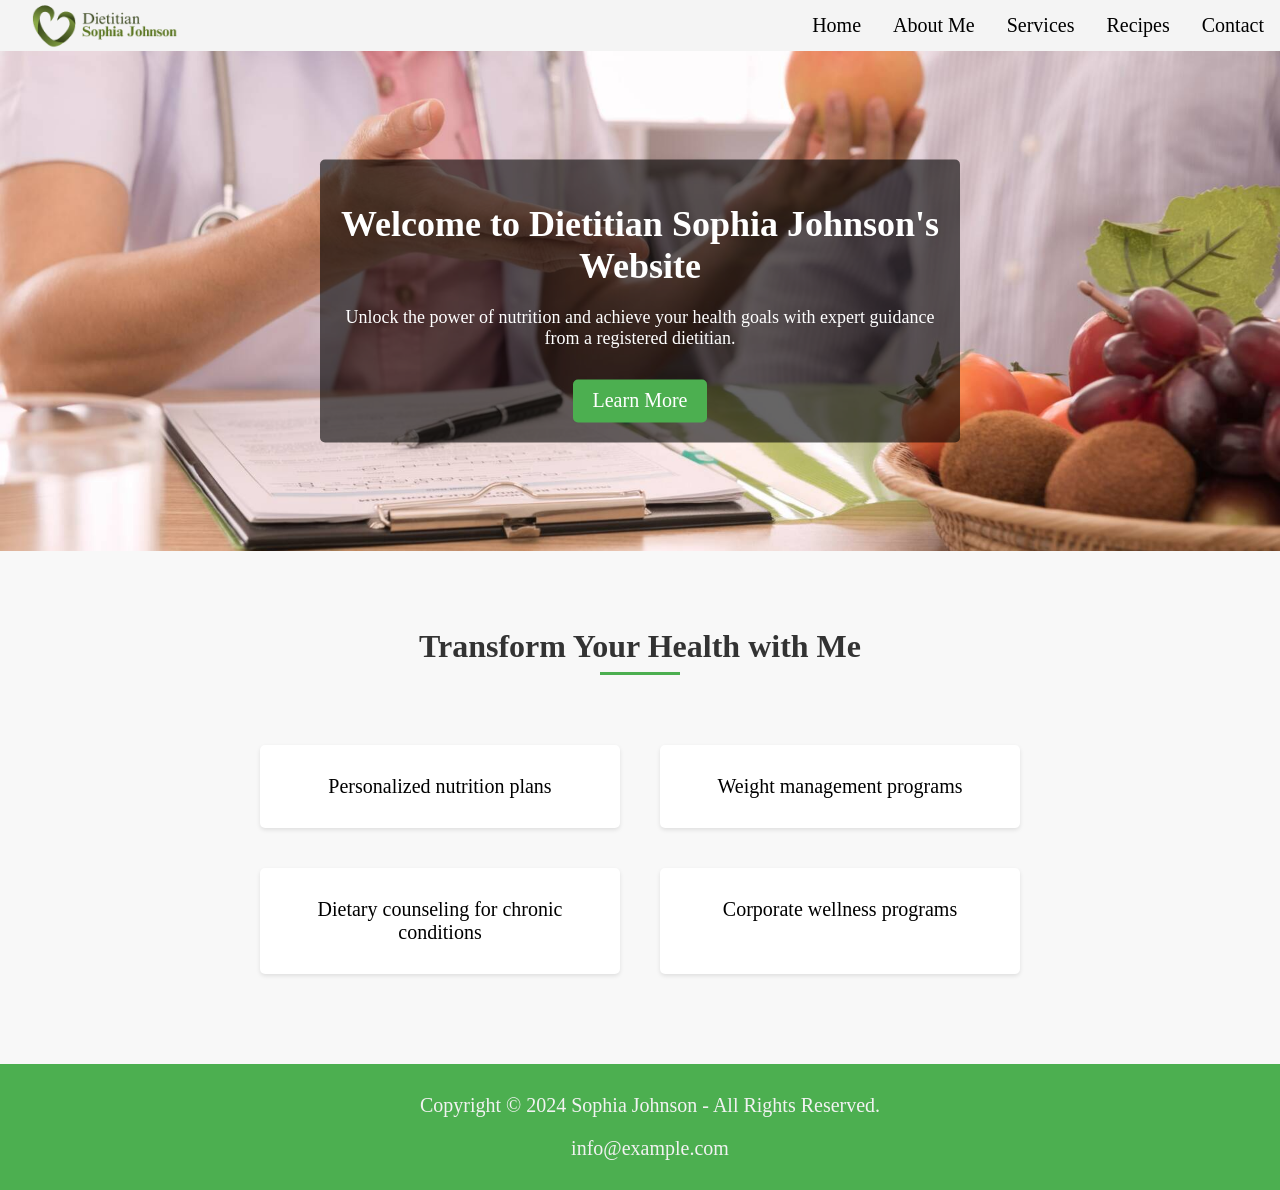
<file: Term-Project/index.html>
<html lang="en">
  <head>
    <meta charset="UTF-8" />
    <meta name="viewport" content="width=device-width, initial-scale=1.0" />
    <link
      rel="icon"
      type="image/png"
      href="images/icon.png"
    />
    <link rel="stylesheet" type="text/css" href="styles.css" />
    <title>Home</title>
  </head>

  <body>
    <!-- NAVIGATION BAR -->
    <div class="navbar">
      <img src="images/logo.png" alt="logo" class="navbar-logo" />
      <a href="contact.html">Contact</a>
      <a href="recipes.html">Recipes</a>
      <div class="dropdown">
        <button class="dropbtn">Services</button>
        <div class="dropdown-content">
          <a href="face_to_face_advising.html">Face to Face Advising</a>
          <a href="online_advising.html">Online Advising</a>
        </div>
      </div>
      <a href="about.html">About Me</a>
      <a href="index.html">Home</a>
    </div>

    <div class="hero-section">
      <img src="images/background.jpg" alt="Dietitian Image" class="hero-image" />
      <div class="hero-content">
        <h1>Welcome to Dietitian Sophia Johnson's Website</h1>
        <p>
          Unlock the power of nutrition and achieve your health goals with expert guidance from a registered dietitian.
        </p>
        <a href="about.html" class="learn_more">Learn More</a>
      </div>
    </div>

    <div class="home-services-section">
      <h2>Transform Your Health with Me</h2>
      <ul>
        <li>Personalized nutrition plans</li>
        <li>Weight management programs</li>
        <li>Dietary counseling for chronic conditions</li>
        <li>Corporate wellness programs</li>
      </ul>
    </div>

    <!-- FOOTER SECTION -->
    <footer>
      <p>Copyright &copy; 2024 Sophia Johnson - All Rights Reserved.</p>
      <p><a href="mailto:youremail@example.com">info@example.com</a></p>
    </footer>
  </body>
</html>
</file>
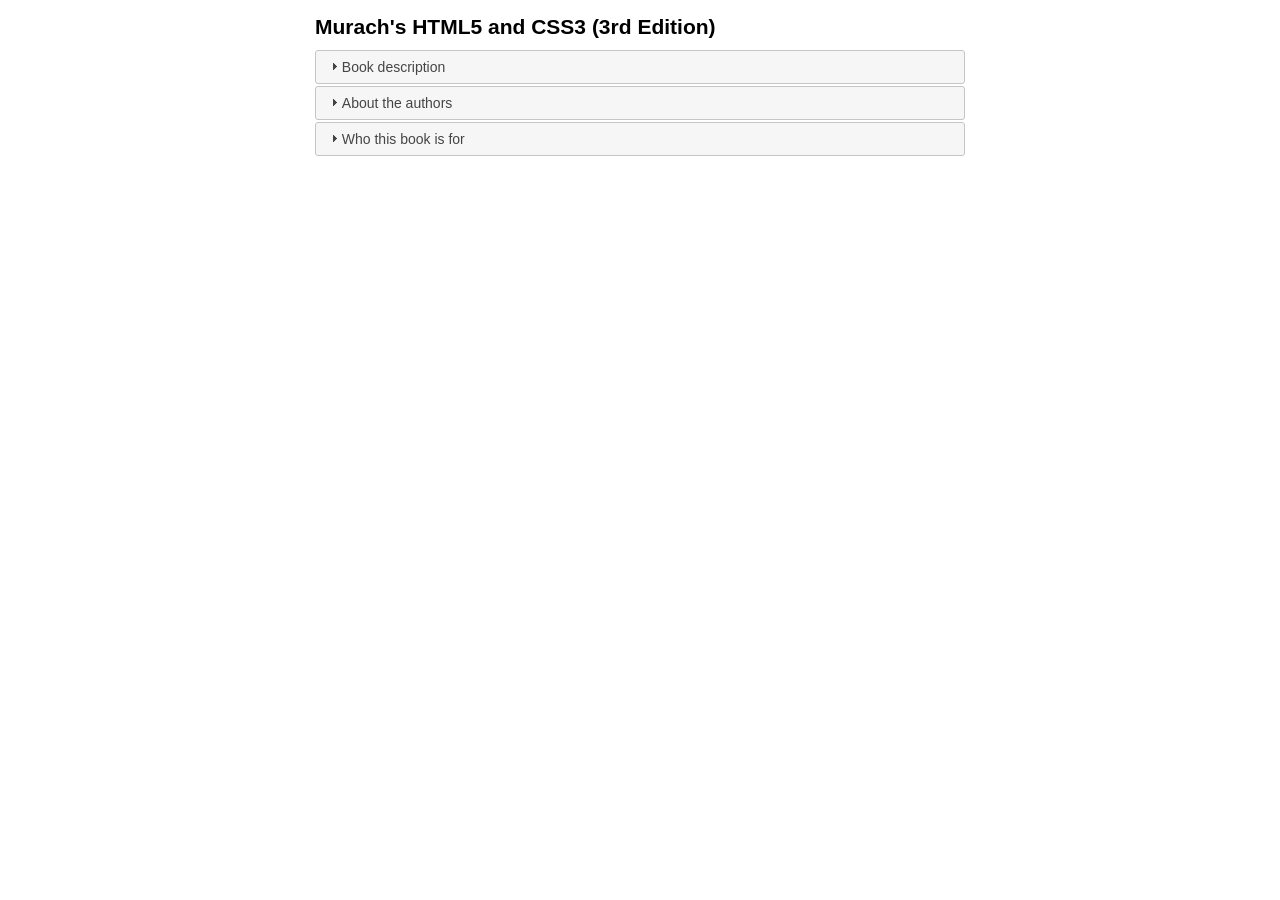
<file: in-classActivity10/Activity10_Accordion/index.html>
<!DOCTYPE html>
<html lang="en">
<head>
	<meta charset="UTF-8">
	<title>Accordion</title>
    <link rel="stylesheet" href="jquery-ui-1.12.1.custom/jquery-ui.min.css">
	<link rel="stylesheet" href="main.css">
    <script src="https://code.jquery.com/jquery-3.1.1.min.js"></script>
	<script src="jquery-ui-1.12.1.custom/jquery-ui.min.js"></script>
    <script src="accordion.js"></script>
</head>
<body>
	<main>
		<h1>Murach's HTML5 and CSS3 (3rd Edition)</h1>
        <div id="accordion">
            <h3>Book description</h3>
            <div>
                <p>With this book, you can teach yourself how to design web pages the way the 
                professionals do, by using HTML and CSS in tandem to structure and format the 
                page content. It begins with a crash course that teaches you more about HTML 
                and CSS than you can learn from most full books. That includes a chapter on 
                Responsive Web Design that shows you how to build responsive websites that will 
                look and work right on all devices, from phones to tablets to desktop computers.</p>
                <p>After that, this book shows you how to enhance your web pages with features 
                like images, forms with built-in data validation, and audio and video clips. 
                You'll also learn how to use JavaScript and jQuery to add features like image 
                rollovers, image swaps, and slide shows. You'll learn how to use jQuery UI and 
                jQuery plugins to add features like accordions, tabs, carousels, and slide shows. 
                And you'll learn how to use jQuery Mobile to develop separate websites for mobile 
                devices.</p>
            </div>
            <h3>About the authors</h3>
            <div>
                <p><strong>Anne Boehm</strong> has over 30 years of experience as an enterprise programmer. She got 
                started with Visual Basic in the days of VB5 and has been programming on .NET since 
                its inception. She added C# to her programming repertoire in the mid-2000s, and she's 
                authored or co-authored our books on Visual Basic, C#, ADO.NET, ASP.NET, and HTML5/CSS3</p>
                <p><strong>Zak Ruvalcaba</strong> has been researching, designing, and developing for the web since 
                1995. His skill set ranges from HTML5/CSS3 and JavaScript/jQuery to .NET with VB 
                and C#, and he's created web applications for companies like HP, Toshiba, IBM, 
                Gateway, Intuit, Peachtree, Dell, and Microsoft. He has authored or co-authored our 
                books on HTML5/CSS3, jQuery, and Dreamweaver CC.</p>
            </div>
            <h3>Who this book is for</h3>
            <div>
                <p>This book is for anyone who wants to develop web pages at a thoroughly professional 
                level. That includes:</p>
                <ul>
                    <li>budding web developers</li> 
                    <li>web developers who haven't yet updated their websites to HTML5 and CSS3</li>
                    <li>web developers who need to expand and enhance their skillsets</li>
                </ul>
            </div>
        </div>
    </main>	
</html>
</file>
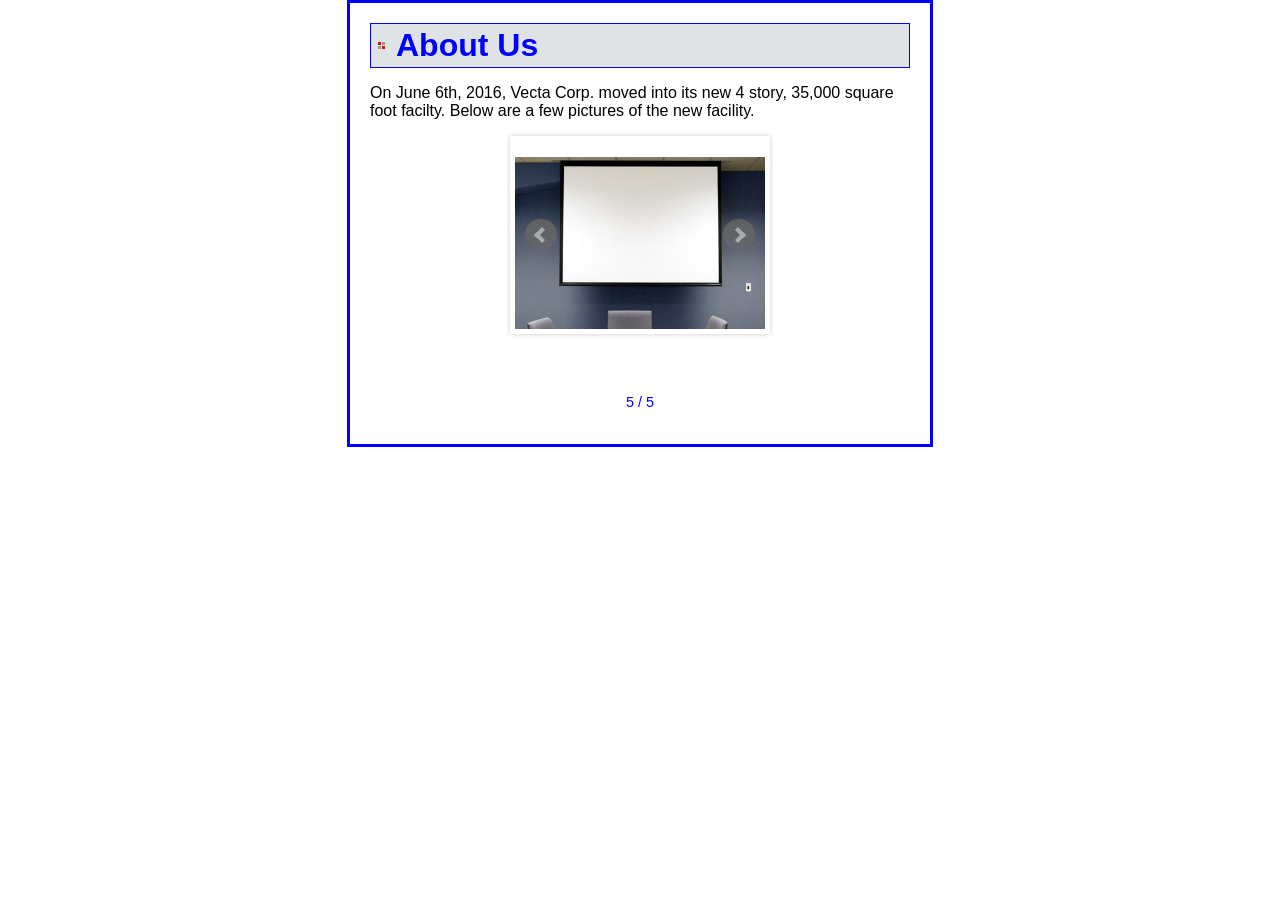
<file: in-classActivity10/Activity10_Slider/index.html>
<!DOCTYPE html>
<html lang="en">
<head>
    <meta charset="UTF-8">
    <title>bxSlider Plugin</title>
    <link href="main.css" rel="stylesheet">
    <link href="jquery.bxslider.css" rel="stylesheet">
    <script src="https://code.jquery.com/jquery-1.8.2.min.js"></script>
    <script src="bxslider.js"></script>
	<script src="slider.js"></script>
</head>

<body>
    <main>
        <h1>About Us</h1>
        <p>On June 6th, 2016, Vecta Corp. moved into its new 4 story, 35,000 square foot facilty. 
        	Below are a few pictures of the new facility.</p>
        <ul id="slider">
            <li><img src="images/building_01.jpg" alt="" title="Front"></li>
            <li><img src="images/building_02.jpg" alt="" title="Left side"></li>
            <li><img src="images/building_03.jpg" alt="" title="Rear"></li>
            <li><img src="images/building_04.jpg" alt="" title="Offices"></li>
            <li><img src="images/building_05.jpg" alt="" title="Conference room"></li>
        </ul>
        <p id="pager"></p>
    </main>
</body>
</html>
</file>
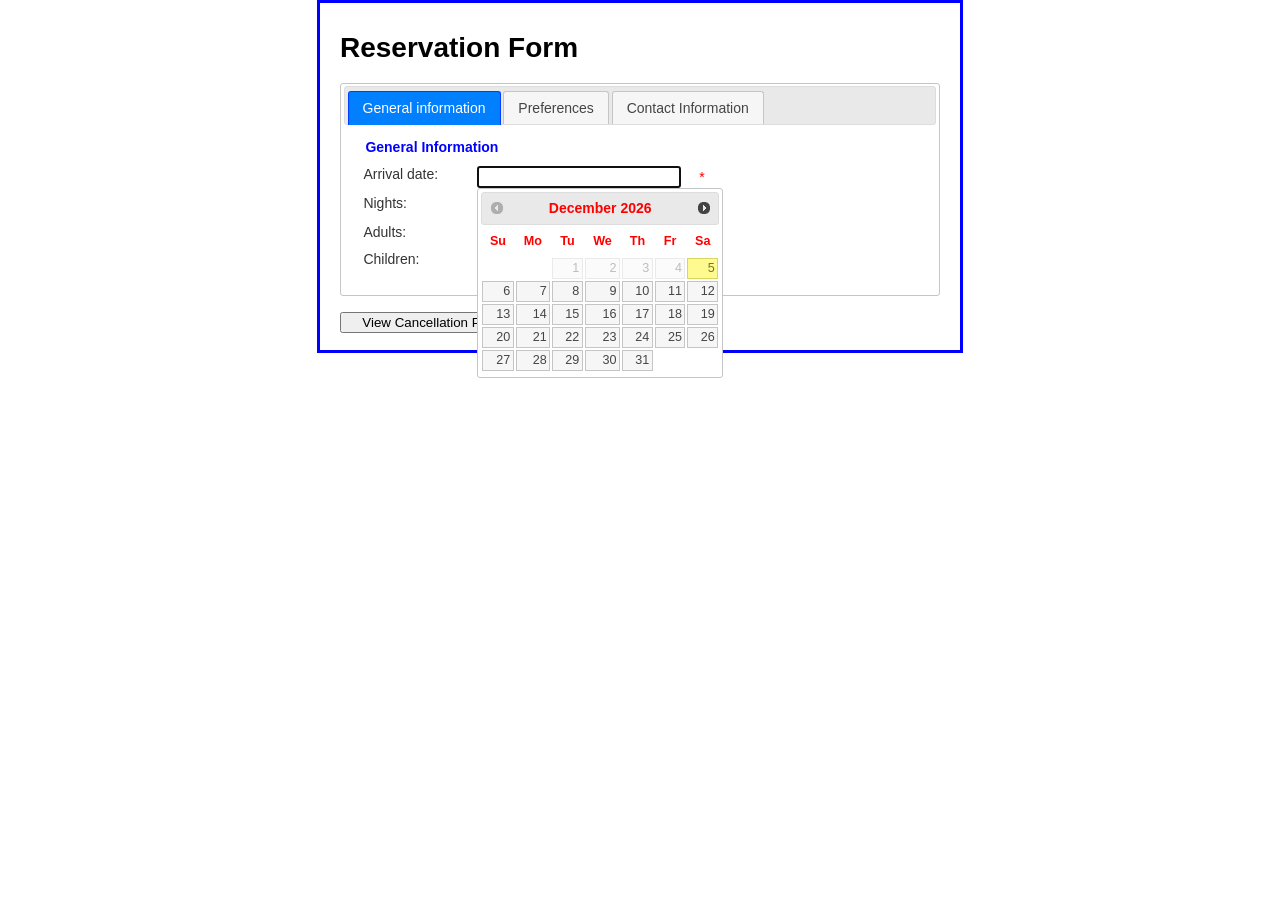
<file: in-classActivity10/Activity10_Widget/index.html>
<!DOCTYPE html>
<html lang="en">
  <head>
    <meta charset="UTF-8" />
    <title>Reservation Form</title>
    <link rel="stylesheet" href="jquery-ui-1.12.1.custom/jquery-ui.min.css" />
    <link rel="stylesheet" href="main.css" />
    <script src="https://code.jquery.com/jquery-3.1.1.min.js"></script>
    <script src="jquery-ui-1.12.1.custom/jquery-ui.min.js"></script>
    <script src="reservation.js"></script>
  </head>
  <body>
    <main>
      <form
        action="response.html"
        method="get"
        name="reservation_form"
        id="reservation_form"
      >
        <h1>Reservation Form</h1>
        <div id="tabs">
          <ul>
            <li><a href="#tab-1">General information</a></li>
            <li><a href="#tab-2">Preferences</a></li>
            <li><a href="#tab-3">Contact Information</a></li>
          </ul>
          <div id="tab-1">
            <legend>General Information</legend>
            <label for="arrival_date">Arrival date:</label>
            <input
              type="text"
              name="arrival_date"
              id="arrival_date"
              autofocus
            />
            <span>*</span><br />
            <label for="nights">Nights:</label>
            <input type="text" name="nights" id="nights" />
            <span>*</span><br />
            <label>Adults:</label>
            <select name="adults" id="adults">
              <option value="1">1</option>
              <option value="2">2</option>
              <option value="3">3</option>
              <option value="4">4</option></select
            ><br />
            <label>Children:</label>
            <select name="children" id="children">
              <option value="0">0</option>
              <option value="1">1</option>
              <option value="2">2</option>
              <option value="3">3</option>
              <option value="4">4</option></select
            ><br />
          </div>
          <div id="tab-2">
            <legend>Preferences</legend>
            <label>Room type:</label>
            <input
              type="radio"
              name="room"
              id="standard"
              class="left"
              checked
            />Standard&nbsp;&nbsp;&nbsp;
            <input
              type="radio"
              name="room"
              id="business"
              class="left"
            />Business&nbsp;&nbsp;&nbsp;
            <input
              type="radio"
              name="room"
              id="suite"
              class="left last"
            />Suite<br />
            <label>Bed type:</label>
            <input
              type="radio"
              name="bed"
              id="king"
              class="left"
              checked
            />King&nbsp;&nbsp;&nbsp;
            <input
              type="radio"
              name="bed"
              id="double"
              class="left last"
            />Double Double<br />
            <input type="checkbox" name="smoking" id="smoking" />Smoking<br />
          </div>
          <div id="tab-3">
            <legend>Contact Information</legend>
            <label for="name">Name:</label>
            <input type="text" name="name" id="name" />
            <span>*</span><br />
            <label for="email">Email:</label>
            <input type="text" name="email" id="email" />
            <span>*</span><br />
            <label for="phone">Phone:</label>
            <input
              type="text"
              name="phone"
              id="phone"
              placeholder="999-999-9999"
            />
            <span>*</span><br />
          </div>
        </div>
        <br />
        <input type="button" id="policies" value="View Cancellation Policies" />
        <input type="submit" id="submit" value="Submit Request" />
        <div id="dialog" title="Cancellation Policies" style="display: none">
          <p>
            Notification of cancellation or arrival date change must be received
            more than three days (72 hours) prior to the confirmed arrival date
            for the reservation deposit to be refundable. Email notification is
            acceptable, and a cancellation confirmation will be sent to you.
            Failure to check-in on the scheduled arrival date will result in the
            cancellation of the reservation including any remaining nights, and
            the reservation deposit shall be forfeited.
          </p>
        </div>
        <br />
      </form>
    </main>
  </body>
</html>
</file>
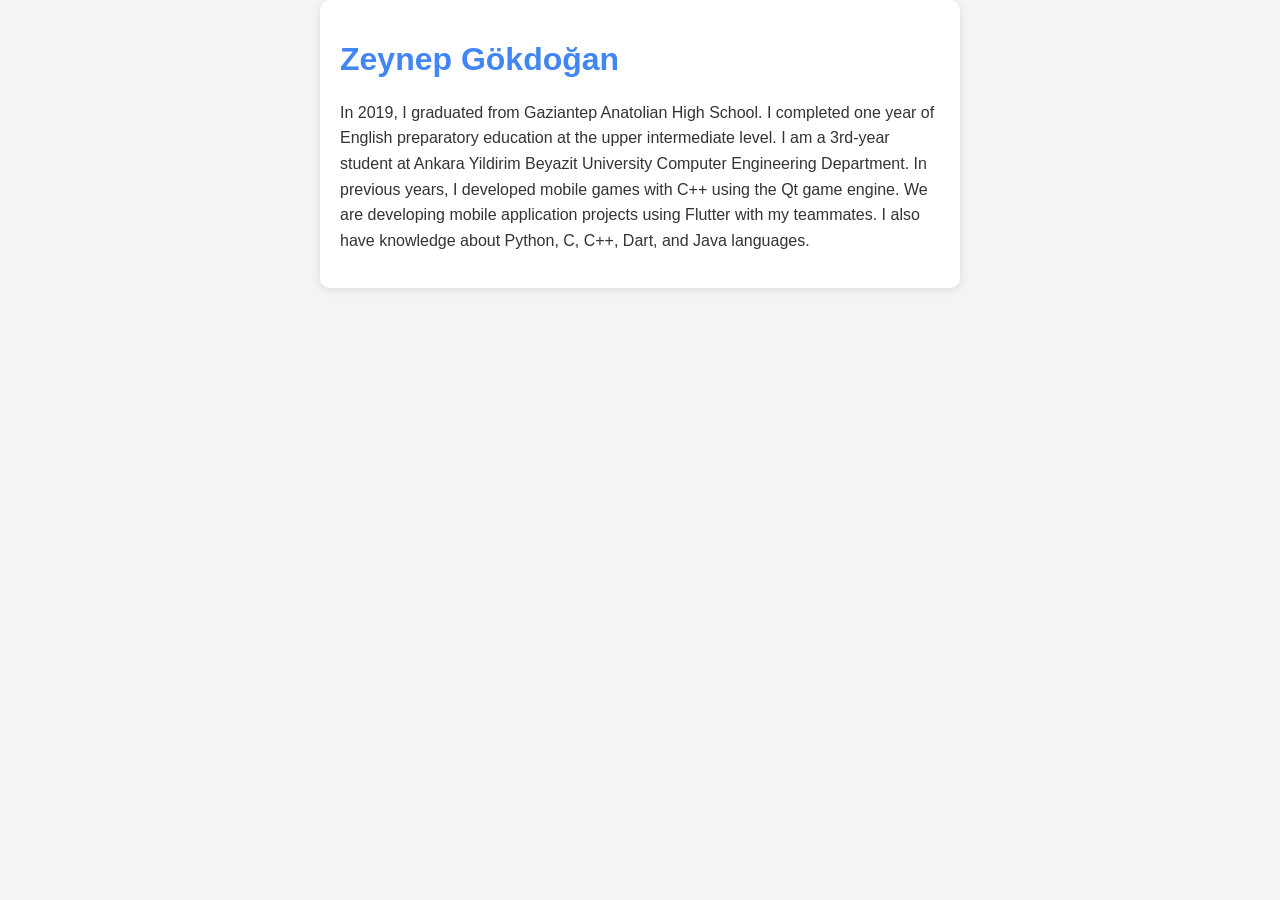
<file: aboutme.html>
<!DOCTYPE html>
<html lang="en">
<head>
    <meta charset="UTF-8">
    <meta name="viewport" content="width=device-width, initial-scale=1.0">
    <title>Zeynep</title>
    <style>
        body {
            font-family: Arial, sans-serif;
            background-color: #f4f4f4;
            margin: 0;
            display: flex;
            justify-content: center;
            align-items: flex-start;
            min-height: 100vh;
        }

        .content {
            max-width: 600px;
            padding: 20px;
            background-color: #fff;
            border-radius: 10px;
            box-shadow: 0 2px 10px rgba(0, 0, 0, 0.1);
        }

        h1 {
            color: #4285f4;
        }

        p {
            color: #333;
            line-height: 1.6;
            margin-bottom: 15px;
        }
    </style>
</head>
<body>
    <div class="content">
        <h1>Zeynep Gökdoğan</h1>
        <p>In 2019, I graduated from Gaziantep Anatolian High School. 
            I completed one year of English preparatory education at the upper intermediate level.
            I am a 3rd-year student at Ankara Yildirim Beyazit University Computer Engineering Department.
            In previous years, I developed mobile games with C++ using the Qt game engine.
            We are developing mobile application projects using Flutter with my teammates. 
            I also have knowledge about Python, C, C++, Dart, and Java languages.</p>
    </div>
</body>
</html>
</file>
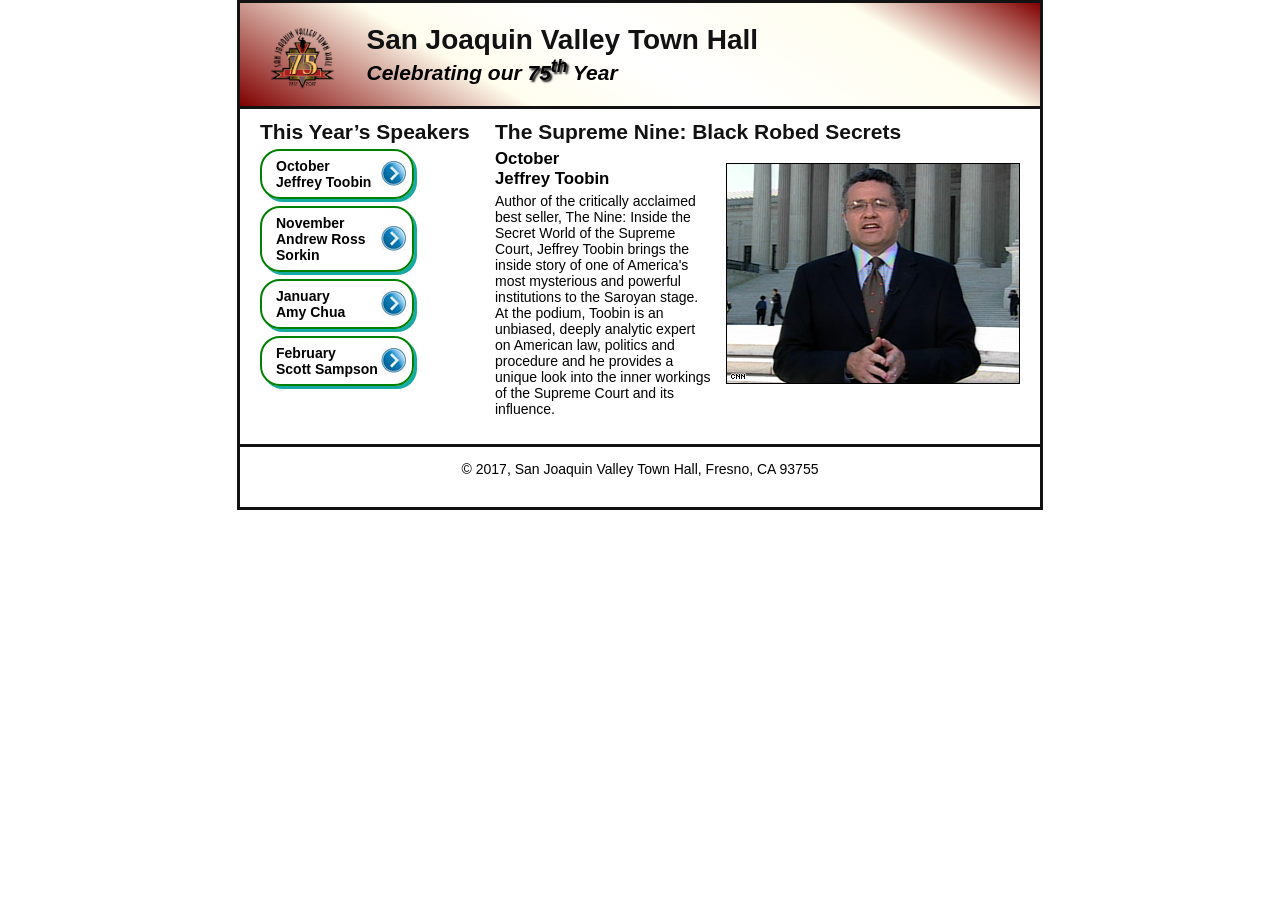
<file: in-classActivity11/OrenayGokdogan-Activity11.html>
<!DOCTYPE html>
<html lang="en">

<head>
	<meta charset="utf-8">
	<title>Load Speaker Files</title>
	<link rel="stylesheet" href="OrenayGokdogan-Activity11.css">
    <script src="https://code.jquery.com/jquery-3.1.1.min.js"></script>
    <script src="OrenayGokdogan-Activity11.js"></script>
</head>

<body>
	<header>
		<img src="images/town_hall_logo.gif" alt="Town Hall logo" height="80">
		<h1><a id="top">San Joaquin Valley Town Hall</a></h1>
		<h2>Celebrating our <span class="shadow">75<sup>th</sup></span> Year</h2>
	</header>
	<main>
		<h1>The Supreme Nine: Black Robed Secrets</h1>
		<img src="images/toobin_court.jpg">
		<h2>October<br>Jeffrey Toobin</h2>
		<p>Author of the critically acclaimed best seller, The Nine: Inside the 
			Secret World of the Supreme Court, Jeffrey Toobin brings the inside 
			story of one of America's most mysterious and powerful institutions to 
			the Saroyan stage. At the podium, Toobin is an unbiased, deeply analytic 
			expert on American law, politics and procedure and he provides a unique 
			look into the inner workings of the Supreme Court and its influence.</p>	
	</main>
	<aside>
		<h1 id="speakers">This Year&rsquo;s Speakers</h1>
		<nav id="nav_list">
			<ul>
				<li><a href="#" title="toobin">October<br>Jeffrey Toobin</a></li>
				<li><a href="#" title="sorkin">November<br>Andrew Ross Sorkin</a></li>
				<li><a href="#" title="chua">January<br>Amy Chua</a></li>
				<li><a href="#" title="sampson">February<br>Scott Sampson</a></li>
			</ul>
		</nav>
	</aside>

	<footer>
		<p>&copy; 2017, San Joaquin Valley Town Hall, Fresno, CA 93755</p>
		<br/>
	</footer>
</body>
</html>
</file>
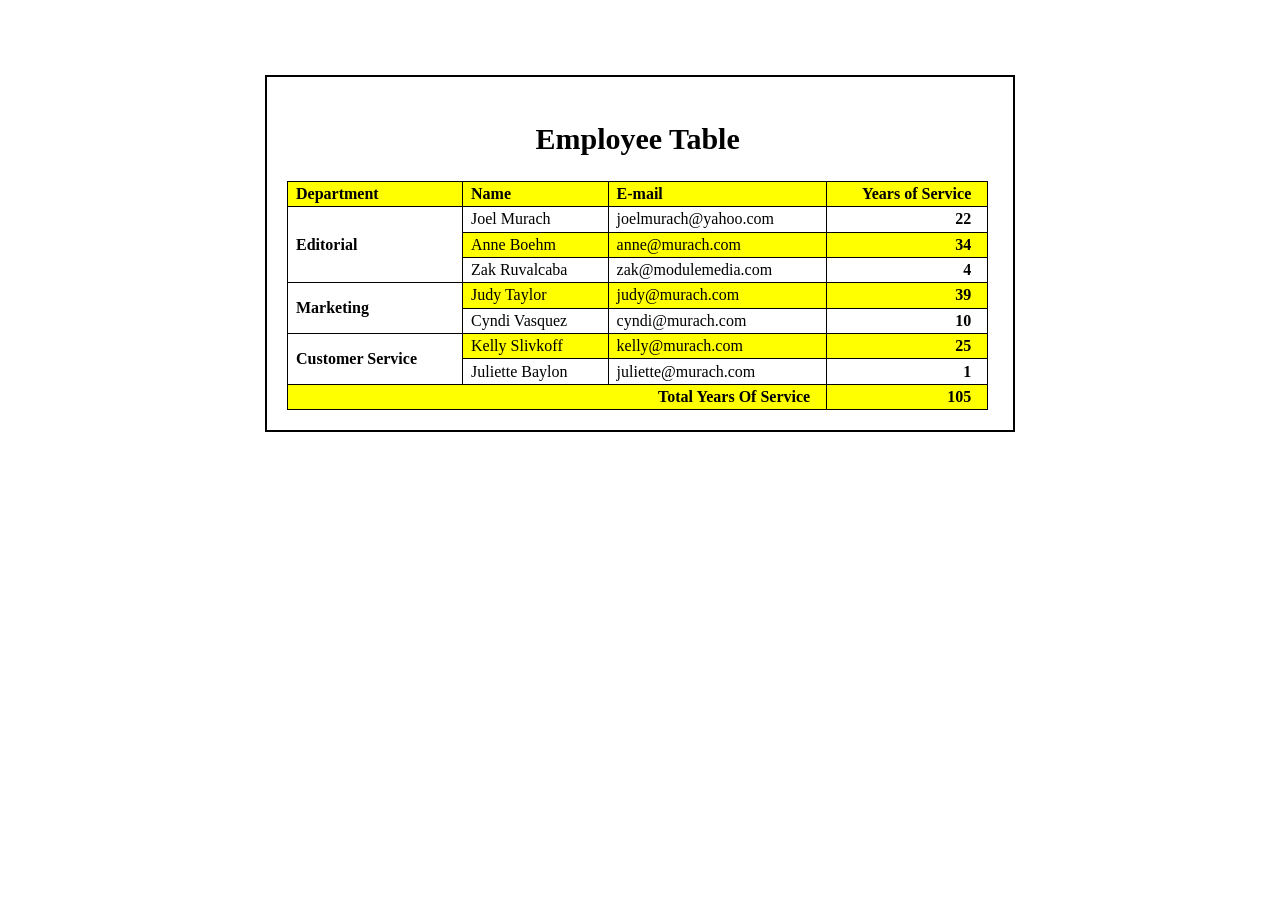
<file: in-classActivity2/orenay-gokdogan.html>
<!DOCTYPE html>

<html lang="en">
	<head>
		<title>Employee table</title>
		<meta name="description" content="CENG311 Activity">
		<meta charset="UTF-8">
		<link rel="stylesheet" type="text/css" href="orenay-gokdogan.css">
	

<body>
	<div class="container">
		<table>
			<caption font-size="75"><h2>Employee Table</h2></caption>
			<thead>
				<tr>
					<th>Department</th> 
					<th>Name</th>
					<th>E-mail</th>
					<th class="right">Years of Service</th>
				</tr>
			</thead>
			<tbody>
				<tr>
					<td class="department", rowspan="3">Editorial</td>
					<td>Joel Murach</td>
					<td>joelmurach@yahoo.com</td>
					<td class="right">22</td>
				</tr>
				<tr>
					<td>Anne Boehm</td>
					<td>anne@murach.com</td>
					<td class="right">34</td>
				</tr>
				<tr>
					
					<td>Zak Ruvalcaba</td>
					<td>zak@modulemedia.com</td>
					<td class="right">4</td>
				</tr>
				<tr>
					<td class="department", rowspan="2">Marketing</td>
					<td>Judy Taylor</td>
					<td>judy@murach.com</td>
					<td class="right">39</td>
				</tr>
				<tr>
					
					<td>Cyndi Vasquez</td>
					<td>cyndi@murach.com</td>
					<td class="right">10</td>
				</tr>
				<tr>
					<td class="department", rowspan="2">Customer Service</td>
					<td>Kelly Slivkoff</td>
					<td>kelly@murach.com</td>
					<td class="right">25</td>
				</tr>
				<tr>
					<td>Juliette Baylon</td>
					<td>juliette@murach.com</td>
					<td class="right">1</td>
				</tr>
				<tr>
					<td colspan="3", class="total">Total Years Of Service</td>
					<td class="right">105</td>
				</tr>
			</tbody>
		</table>
	</div>

</body>
</html>
</file>
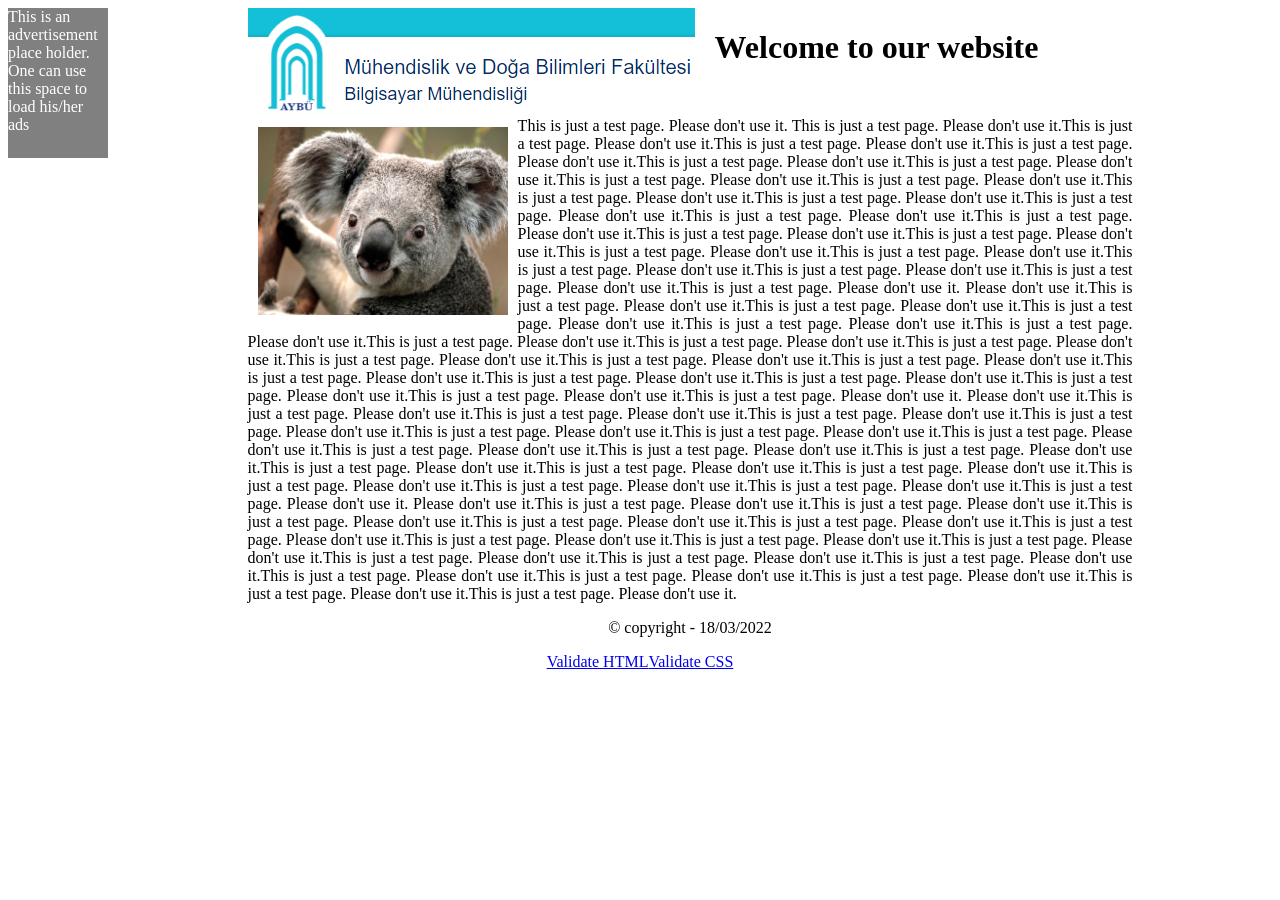
<file: in-classActivity3/colak-gokdogan-Activity3.html>
<!DOCTYPE html>
<html>
<head>
	<title>Activity3 - Page Layout</title>
	<link rel="stylesheet" type="text/css" href="colak-gokdogan-Activity3.css">
</head>
<body>
	<div class="main-div">
	<div class="right-side">
	<div class="header">
		<div class="logo">
			<img src="griffen.jpg"  alt="image"/>
		</div>
		<div class="title">
			<h1>Welcome to our website</h1>
		</div>
	</div>
	<div class="content">
		<div class="image" >
			<img class = "animal_image" src="images.jpg" alt="image" />
		</div>
		<div class="main">
			This is just a test page. Please don't use it.
			This is just a test page. Please don't use it.This is just a test page.
			Please don't use it.This is just a test page. Please don't use it.This is just a test page.
			Please don't use it.This is just a test page. Please don't use it.This is just a test page.
			Please don't use it.This is just a test page. Please don't use it.This is just a test page.
			Please don't use it.This is just a test page. Please don't use it.This is just a test page. 
			Please don't use it.This is just a test page. Please don't use it.This is just a test page. 
			Please don't use it.This is just a test page. Please don't use it.This is just a test page. 
			Please don't use it.This is just a test page. Please don't use it.This is just a test page. 
			Please don't use it.This is just a test page. Please don't use it.This is just a test page.
			Please don't use it.This is just a test page. Please don't use it.This is just a test page.
			Please don't use it.This is just a test page. Please don't use it.
			Please don't use it.This is just a test page. Please don't use it.This is just a test page.
			Please don't use it.This is just a test page. Please don't use it.This is just a test page.
			Please don't use it.This is just a test page. Please don't use it.This is just a test page. 
			Please don't use it.This is just a test page. Please don't use it.This is just a test page. 
			Please don't use it.This is just a test page. Please don't use it.This is just a test page. 
			Please don't use it.This is just a test page. Please don't use it.This is just a test page. 
			Please don't use it.This is just a test page. Please don't use it.This is just a test page.
			Please don't use it.This is just a test page. Please don't use it.This is just a test page.
			Please don't use it.This is just a test page. Please don't use it.
			Please don't use it.This is just a test page. Please don't use it.This is just a test page.
			Please don't use it.This is just a test page. Please don't use it.This is just a test page.
			Please don't use it.This is just a test page. Please don't use it.This is just a test page. 
			Please don't use it.This is just a test page. Please don't use it.This is just a test page. 
			Please don't use it.This is just a test page. Please don't use it.This is just a test page. 
			Please don't use it.This is just a test page. Please don't use it.This is just a test page. 
			Please don't use it.This is just a test page. Please don't use it.This is just a test page.
			Please don't use it.This is just a test page. Please don't use it.This is just a test page.
			Please don't use it.This is just a test page. Please don't use it.
			Please don't use it.This is just a test page. Please don't use it.This is just a test page.
			Please don't use it.This is just a test page. Please don't use it.This is just a test page.
			Please don't use it.This is just a test page. Please don't use it.This is just a test page. 
			Please don't use it.This is just a test page. Please don't use it.This is just a test page. 
			Please don't use it.This is just a test page. Please don't use it.This is just a test page. 
			Please don't use it.This is just a test page. Please don't use it.This is just a test page. 
			Please don't use it.This is just a test page. Please don't use it.This is just a test page.
			Please don't use it.This is just a test page. Please don't use it.This is just a test page.
			Please don't use it.This is just a test page. Please don't use it.
		</div>
	</div>
	
	<div class="head">
		<p> &copy; copyright - 18/03/2022</p>
	</div>
	</div>
		<div class="left-side">
		<div class="advertisement" >
			This is an advertisement place holder. One can use this space to load his/her ads
		</div>
	</div>
</div>
	<div class = "link">
			<a href="http://validator.w3.org/check?uri=referer">Validate HTML</a> 
			<a href="http://jigsaw.w3.org/css-validator/check/referer">Validate CSS</a>
	</div>
   


</body>
</html>
</file>
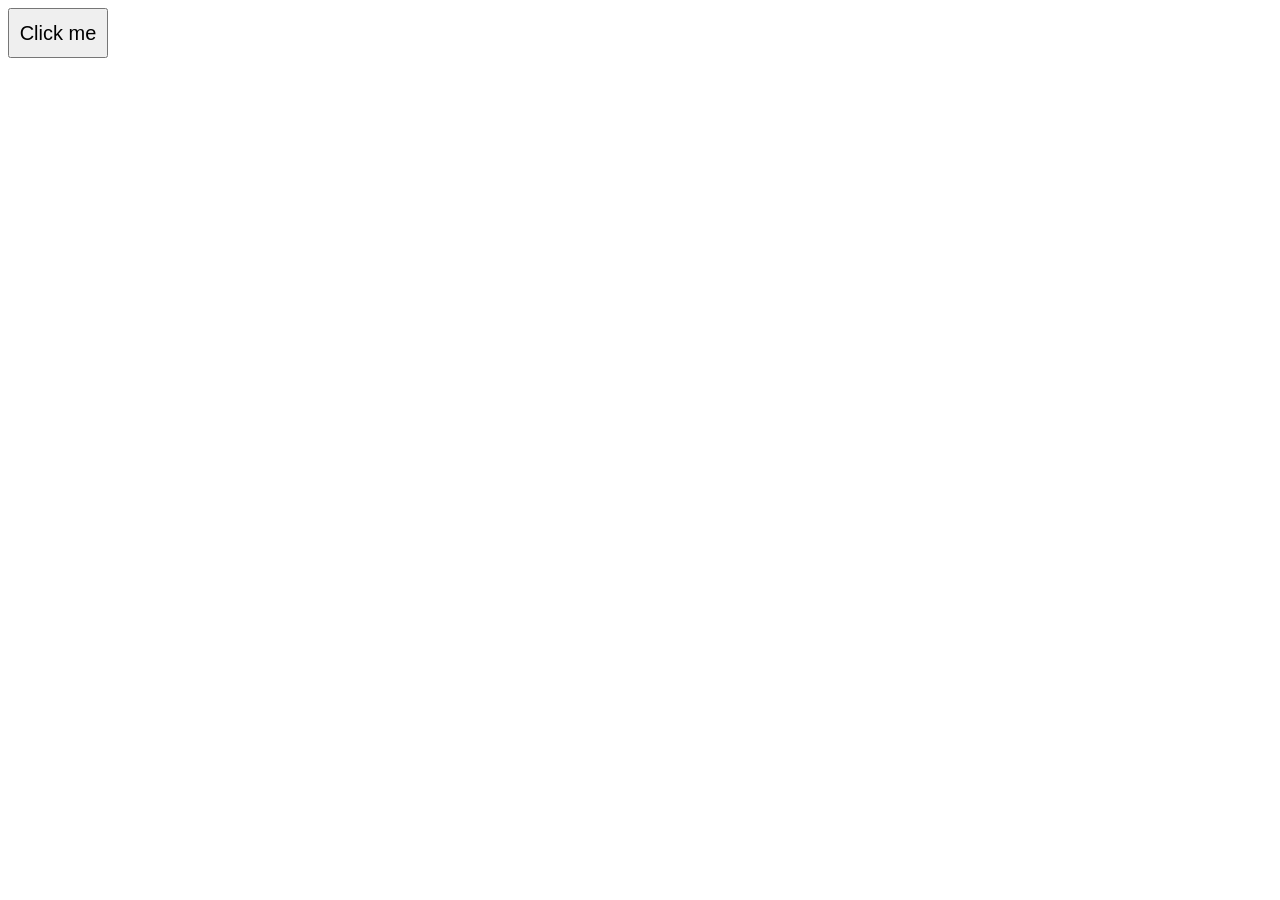
<file: in-classActivity6/OrenayGokdogan.html>
<!DOCTYPE html>
<html lang="en">
  <head>
    <!-- SERTAN ORENAY & ZEYNEP GOKDOGAN -->
    <meta charset="UTF-8" />
    <meta name="viewport" content="width=device-width, initial-scale=1.0" />
    <title>JS Game</title>
    <style>
      #ClickMe {
        position: absolute;
        width: 100px;
        height: 50px;
        font-size: 20px;
        cursor: pointer;
      }
    </style>
  </head>
  <body>
    <button id="ClickMe">Click me</button>
    <script src="OrenayGokdogan.js"></script>
  </body>
</html>
</file>
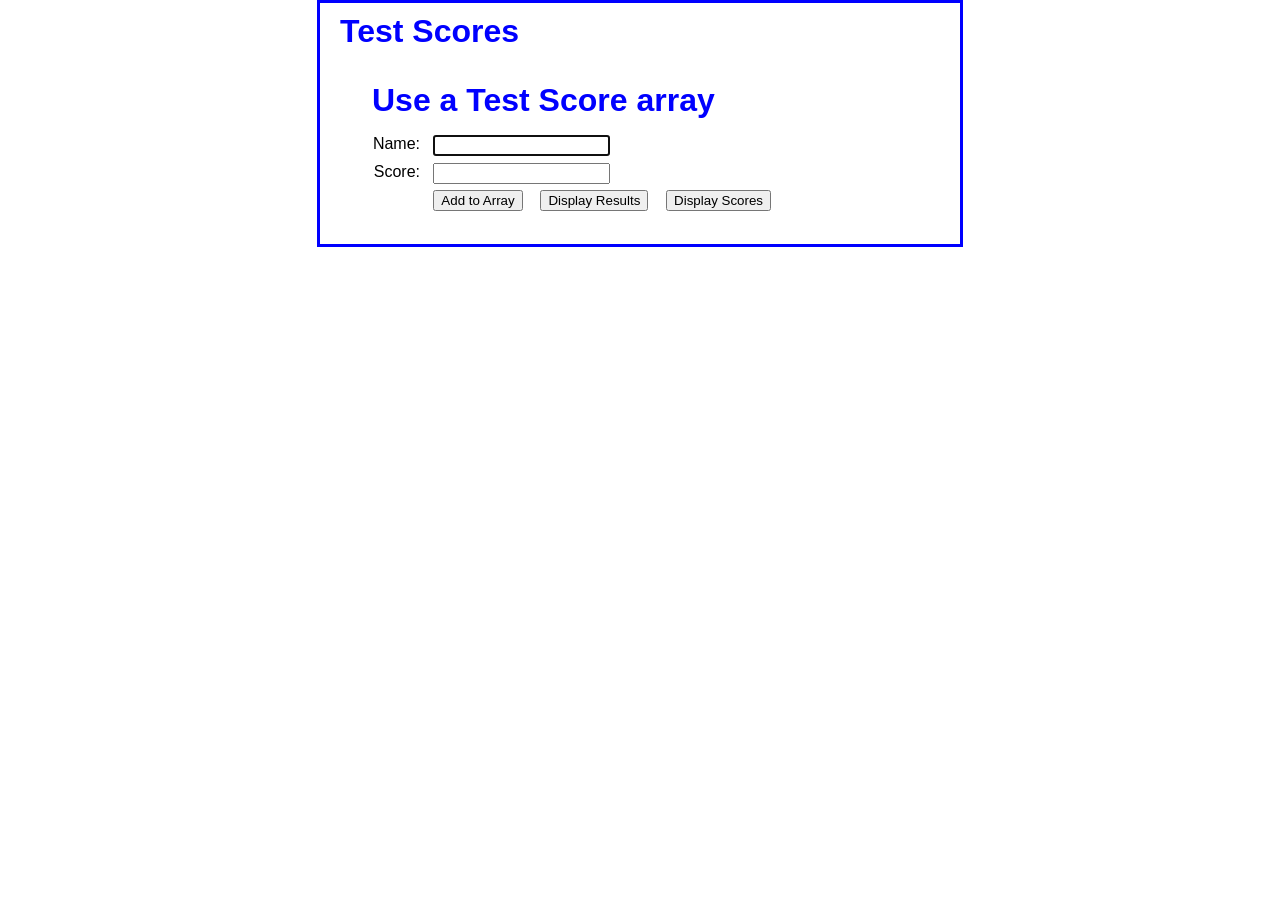
<file: in-classActivity7/Orenay-Gokdogan-Activity7.html>
<!DOCTYPE html>

<html lang="en">
	<head>
		<meta charset="utf-8">
		<title>Test Score Array</title>
		<link rel="stylesheet" href="Orenay_Gokdogan-Activity7.css" />
		<script src="Orenay-Gokdogan-Activity7.js"></script>
	</head>
<body>
    <header>
		<h1>Test Scores</h1>	
		<!-- For people who don't have JavaScript enabled-->
		<noscript>This web page requires JavaScript to be enabled on your browser.</noscript>
	</header>

	<main>
		<h1>Use a Test Score array</h1>
		
		<label for="name">Name:</label>
		<input type="text" id="name"><br>
			
		<label for="score">Score:</label>
		<input type="text" id="score"><br>
		
		<label>&nbsp;</label>
		<input type="button" id="add" value="Add to Array" >
		<input type="button" id="display_results" value="Display Results" >
		<input type="button" id="display_scores" value="Display Scores" ><br>
		
		<div id="results"></div>
		<table id="scores_table"></table>
	</main>
	
	

</body>
</html>
</file>
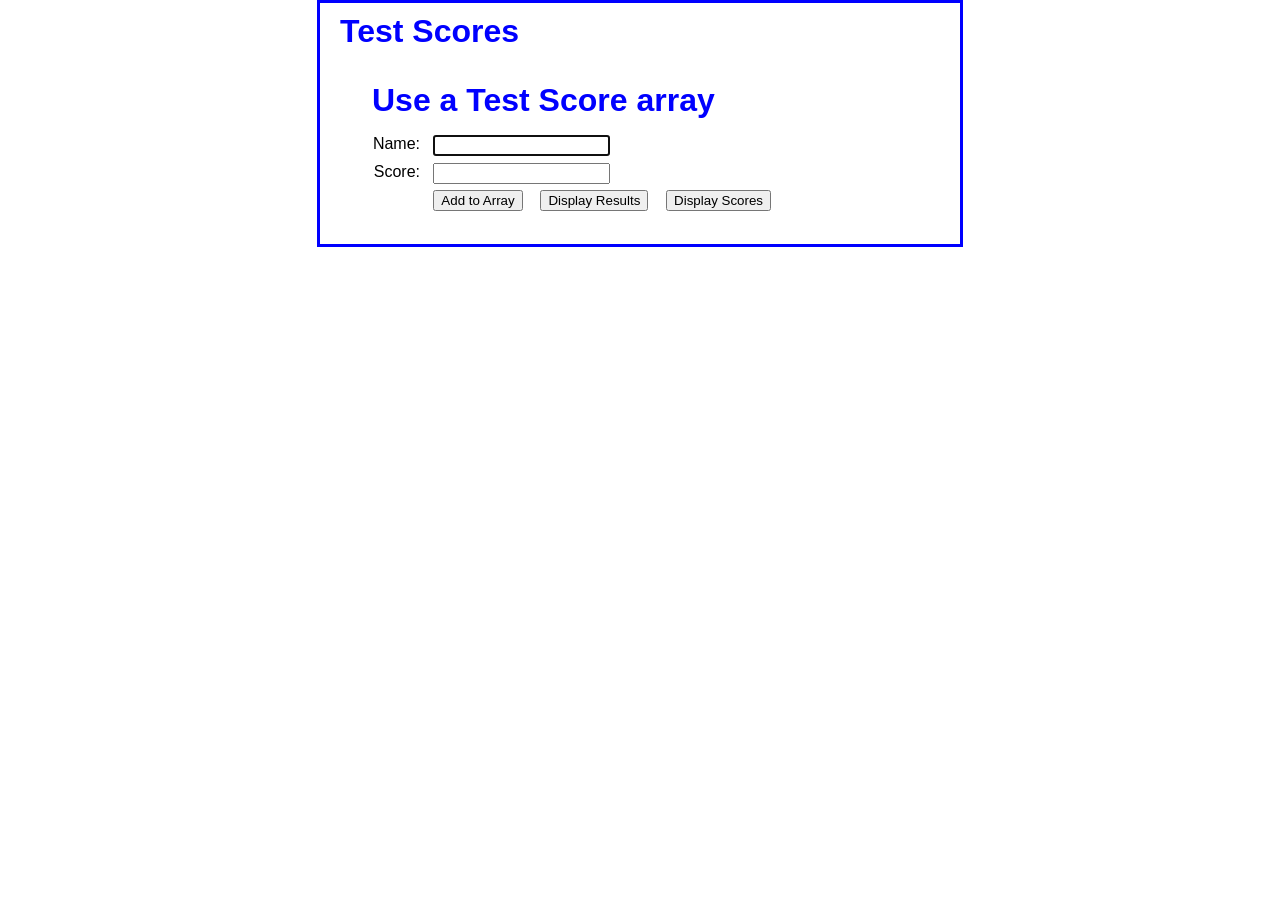
<file: in-classActivity7/OrenayGokdogan-Activity7.html>
<!DOCTYPE html>

<html lang="en">
	<head>
		<meta charset="utf-8">
		<title>Test Score Array</title>
		<link rel="stylesheet" href="OrenayGokdogan-Activity7.css" />
		<script src="OrenayGokdogan-Activity7.js"></script>
	</head>
<body>
    <header>
		<h1>Test Scores</h1>	
		<!-- For people who don't have JavaScript enabled-->
		<noscript>This web page requires JavaScript to be enabled on your browser.</noscript>
	</header>

	<main>
		<h1>Use a Test Score array</h1>
		
		<label for="name">Name:</label>
		<input type="text" id="name"><br>
			
		<label for="score">Score:</label>
		<input type="text" id="score"><br>
		
		<label>&nbsp;</label>
		<input type="button" id="add" value="Add to Array" >
		<input type="button" id="display_results" value="Display Results" >
		<input type="button" id="display_scores" value="Display Scores" ><br>
		
		<div id="results"></div>
		<table id="scores_table"></table>
	</main>
	
	

</body>
</html>
</file>
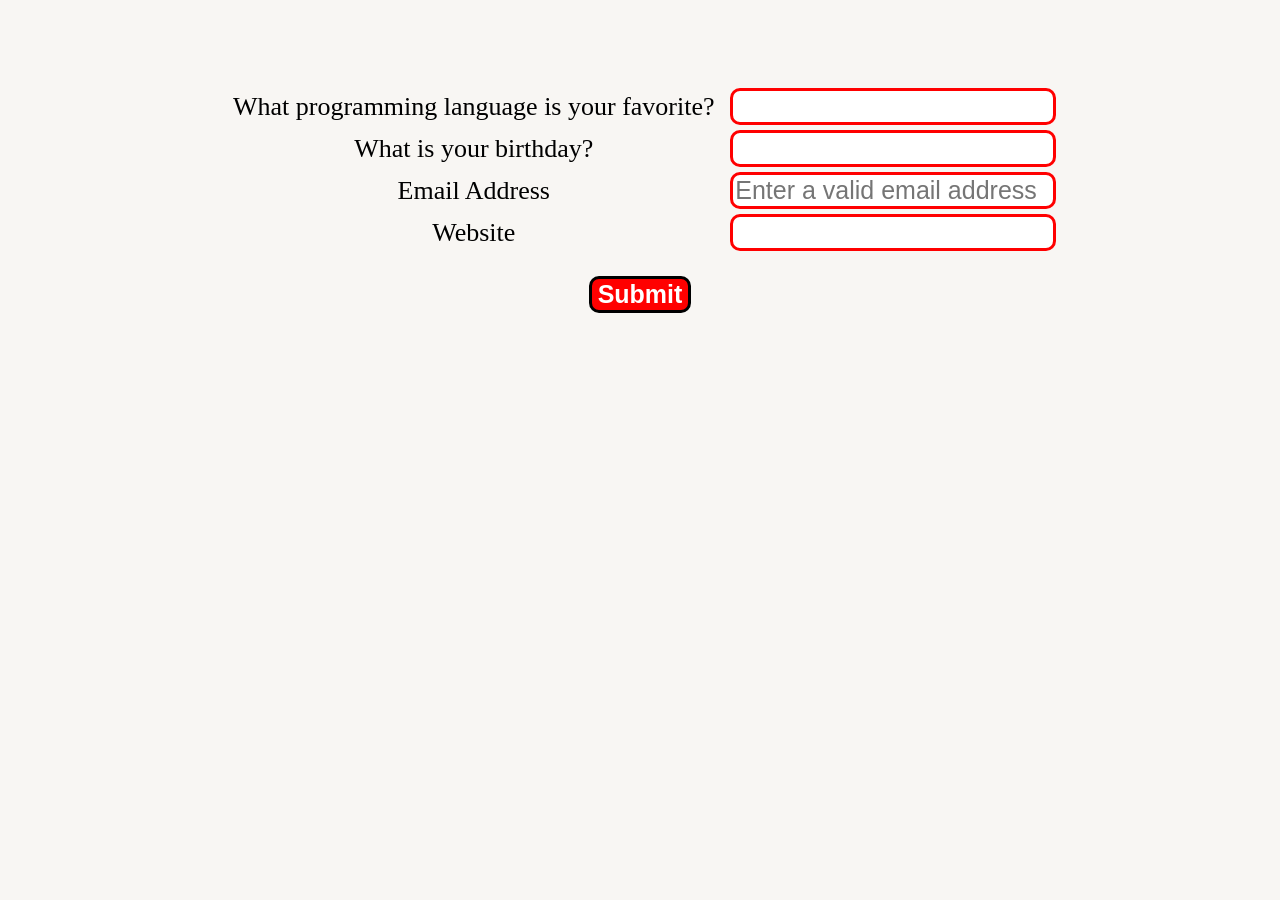
<file: in-classActivity8/OrenayGokdoganActivity8.html>
<html lang="en">
  <head>
    <meta charset="UTF-8">
    <meta name="viewport" content="width=device-width, initial-scale=1.0">
    <title>Activity8</title>
    <link rel="stylesheet" href="jquery-ui.css"/>
    <link rel="stylesheet" href="OrenayGokdoganActivity8.css"/>
    <script src="jquery.js"></script>
    <script src="jquery-ui.js"></script>
    <script src="OrenayGokdoganActivity8.js"></script>
  </head>
  <body>
    <form>
        <label for="proglang">What programming language is your favorite?</label>
        <input type="text" id="proglang" name="proglang" class="" required="">
        <br>

        <label for="birthday">What is your birthday?</label>
        <input type="text" id="birthday" name="birthday" required="">
        <br>

        <label for="email">Email Address</label>
        <input type="email" id="email" name="email" required placeholder="Enter a valid email address">
        <br>

        <label for="website">Website</label>
        <input type="url" id="website" name="website" required="" pattern="https?://.+">
        <br>

        <input type="submit" name="submit">
    </form>
  </body>
</html>
</file>
<file: Term-Project/styles.css>
body {
  font-size: 20px;
  margin: 0;
  padding: 0;
  background-color: #f4f4f4;
}

/* FONT */

@import url("https://fonts.googleapis.com/css2?family=Annapurna+SIL:wght@400;700&display=swap");

.annapurna-sil-regular {
  font-family: "Annapurna SIL", serif;
  font-weight: 400;
  font-style: normal;
}

.annapurna-sil-bold {
  font-family: "Annapurna SIL", serif;
  font-weight: 700;
  font-style: normal;
}

/* NAVIGATION BAR */

.navbar {
  overflow: hidden;
  background-color: #f4f4f4;
}

.navbar a {
  float: right;
  display: block;
  color: black;
  text-align: center;
  padding: 14px 16px;
  text-decoration: none;
}

.navbar a:hover {
  background-color: #ddd;
  color: black;
}

.navbar-logo {
  height: 50px;
}

.navbar a,
.dropdown .dropbtn {
  text-align: center;
  padding: 14px 16px;
  text-decoration: none;
  font-family: inherit;
  font-size: inherit;
}

.dropdown {
  float: right;
  overflow: hidden;
}

.dropdown .dropbtn {
  border: none;
  outline: none;
  padding: 14px 16px;
  background-color: inherit;
}

.dropdown-content {
  display: none;
  position: absolute;
  background-color: #f4f4f4;
  min-width: 160px;
  box-shadow: 0px 8px 16px 0px rgba(0, 0, 0, 0.2);
  z-index: 1;
}

.dropdown-content a {
  float: none;
  color: black;
  padding: 12px 16px;
  text-decoration: none;
  display: block;
  text-align: left;
}

.dropdown-content a:hover {
  background-color: #f4f4f4;
}

.dropdown:hover .dropdown-content {
  display: block;
}

.dropbtn {
  font-family: "Annapurna SIL", serif;
  font-size: 20px;
}

/* FOOTER */

footer {
  font-weight: 500;
  background-color: #4CAF50;
  color: #f2f2f2;
  text-align: center;
  padding: 10px;
  position: relative;
  left: 0;
  bottom: 0;
  width: 100%;
}

footer a {
  color: #f2f2f2;
  text-decoration: none;
}

footer a:hover {
  color: #ddd;
}

/* CONTACT */

.contact-info {
  text-align: center;
}

.contact-info ul {
  list-style-type: none;
  padding: 0;
}

/* ABOUT US */

.whoami {
  background-color: #f9f9f9;
  padding: 20px;
  margin: 15px;
  border-radius: 5px;
  box-shadow: 0 0 10px rgba(0, 0, 0, 0.15);
}

.whoami h1 {
  color: #333;
  text-align: center;
}

.whoami p {
  line-height: 1.6;
  color: #666;
}

/* MAP */

.map {
  position: relative;
  width: 100%;
  height: 400px;
  margin: 0 auto;
  border-radius: 8px;
  overflow: hidden;
}

.map iframe {
  position: absolute;
  top: 0;
  left: 0;
  width: 100%;
  height: 100%;
  border: 0;
}

/* HOME PAGE */

.hero-section {
  position: relative;
  height: 500px;
  overflow: hidden;
}

.hero-image {
  width: 100%;
  height: 100%;
  object-fit: cover;
}

.hero-content {
  position: absolute;
  top: 50%;
  left: 50%;
  transform: translate(-50%, -50%);
  text-align: center;
  color: #fff;
  background-color: rgba(0, 0, 0, 0.6);
  padding: 20px;
  border-radius: 5px;
}

.hero-content h1 {
  font-size: 36px;
  margin-bottom: 20px;
}

.hero-content p {
  font-size: 18px;
  margin-bottom: 30px;
}

/* HOME PAGE LEARN MORE BUTTON */

.learn_more {
  display: inline-block;
  background-color: #4CAF50;
  color: #fff;
  text-decoration: none;
  padding: 10px 20px;
  border-radius: 5px;
  transition: background-color 0.3s ease;
}

.learn_more:hover {
  background-color: #3e8e41;
}

/* HOME PAGE SERVICES SECTION */

.home-services-section {
  padding: 50px;
  text-align: center;
  background-color: #f8f8f8;
}

.home-services-section h2 {
  font-size: 32px;
  margin-bottom: 40px;
  color: #333;
  position: relative;
  display: inline-block;
}

.home-services-section h2::before {
  content: "";
  position: absolute;
  bottom: -10px;
  left: 50%;
  transform: translateX(-50%);
  width: 80px;
  height: 3px;
  background-color: #4CAF50;
}

.home-services-section ul {
  list-style-type: none;
  padding: 0;
  display: flex;
  flex-wrap: wrap;
  justify-content: center;
}

.home-services-section li {
  margin: 20px;
  padding: 30px;
  background-color: #fff;
  box-shadow: 0 2px 4px rgba(0, 0, 0, 0.1);
  border-radius: 5px;
  width: 300px;
  transition: transform 0.3s ease;
}

.home-services-section li:hover {
  transform: translateY(-5px);
  box-shadow: 0 4px 8px rgba(0, 0, 0, 0.2);
}

.home-services-section li h3 {
  font-size: 20px;
  margin-bottom: 10px;
  color: #333;
}

.home-services-section li p {
  font-size: 16px;
  color: #666;
  line-height: 1.5;
}

/* ONLINE + FACE TO FACE ADVISING */

.content-section {
  background-color: #f8f8f8;
  padding: 60px 0;
}

.content-container {
  max-width: 800px;
  margin: 0 auto;
  padding: 40px;
  background-color: #fff;
  box-shadow: 0 2px 4px rgba(0, 0, 0, 0.1);
  border-radius: 5px;
  text-align: center;
}

.content-container h1 {
  font-size: 32px;
  color: #333;
  margin-bottom: 30px;
  position: relative;
  display: inline-block;
}

.content-container h1::before {
  content: "";
  position: absolute;
  bottom: -10px;
  left: 50%;
  transform: translateX(-50%);
  width: 80px;
  height: 3px;
  background-color: #4CAF50;
}

.content-image {
  max-width: 100%;
  height: auto;
  margin-bottom: 30px;
  border-radius: 5px;
}

.content-container p {
  font-size: 18px;
  color: #555;
  line-height: 1.6;
  margin-bottom: 20px;
}

.btn {
  display: inline-block;
  background-color: #4CAF50;
  color: #fff;
  text-decoration: none;
  padding: 12px 24px;
  border-radius: 5px;
  transition: background-color 0.3s ease;
  font-size: 16px;
  font-weight: bold;
}

.btn:hover {
  background-color: #3e8e41;
}

/* RECIPES */

.recipe-image{
  width: 200px;
  height: 200px;
  border: 4px solid grey;
}
.recipe-container {
  display: flex;
  flex-direction: column;
  gap: 20px;
}

.recipe {
  display: flex;
  gap: 20px;
  border: 4px solid #ccc; 
  border-radius: 10px;
  padding: 20px;
  margin-bottom: 30px;
}

.recipe-details {
  flex: 1;
}

.recipe h2 {
  font-size: 1.5em;
}

.recipe p {
  margin-top: 10px;
}

.recipes-content {
  padding: 30px;
  text-align: center;
}
</file>
<file: in-classActivity10/Activity10_Accordion/main.css>
* {
	margin: 0;
	padding: 0;
}
body {
	font-family: Verdana, Arial, Helvetica, sans-serif;
    font-size: 87.5%;
	width: 650px;
	margin: 0 auto;
	padding: 15px 25px;	
}
h1 { 
	font-size: 150%;
	margin-bottom: .5em;
}
ul {
	padding-left: 45px;
}
li {
	padding-bottom: .5em;
}
p {
	padding-bottom: .5em;
}
</file>
<file: in-classActivity10/Activity10_Slider/main.css>
body {
	font-family: Arial, Helvetica, sans-serif;
	width: 540px;
	margin: 0 auto;
    padding: 20px;
    border: 3px solid blue;
}
h1 {
	background: #dfe3e6 url('images/bullet.gif') no-repeat 7px center;
	margin: 0;
	padding: 3px 0 3px 25px;
	border: solid blue 1px;
	color: blue;
}
.bx-wrapper {
	margin-bottom: 20px;
}
#pager {
	text-align: center;
	font-size: 90%;
	color: blue;
}
</file>
<file: in-classActivity10/Activity10_Widget/main.css>
body {
    font-family: Arial, Helvetica, sans-serif;
    font-size: 87.5%;
    background-color: white;
    margin: 0 auto;
    width: 600px;
    border: 3px solid blue;
    padding: 10px 20px;
}
legend {
    color: blue;
    font-weight: bold;
    margin-bottom: .8em;
}
label {
	float: left;
    width: 100px;
}
input, select {
    margin-left: 1em;
    margin-right: 1em;
    margin-bottom: .5em;
}
input {
    width: 14em;	
}
input.left {
	width: 1em;
	padding-left: 0;
}
fieldset {
	border: none;
	margin-left: 0;
	margin-top: 1em;
	padding: 0;
}
input.last {
	margin-bottom: 1em;
}
#adults, #children {
	width: 35px;
}
#smoking {
	width: 1em;
	margin-left: 0;
}
#policies {
	margin-left: 0;
	width: 15em;
}
#submit {
	width: 10em;
}
#dialog p {
	font-size: 85%;
}
span {
	color: red;
}
</file>
<file: in-classActivity11/OrenayGokdogan-Activity11.css>
/* the styles for the elements */
* {
	margin: 0;
	padding: 0;
}
html {
	background-color: white;
}
body {
	font-family: Arial, Helvetica, sans-serif;
    font-size: 87.5%;
    width: 800px;
    margin: 0 auto;
    border: 3px solid #121212;
    background-color: #ffffff;
}
nav a:focus, nav a:hover, article a:hover {
	font-style: italic;
}
/* the styles for the header */
header {
	border-bottom: 3px solid #121212;
	padding: 1.5em 0;
	background-image: -moz-linear-gradient(
	    30deg, #121212 0%, #fffded 30%, white 50%, #fffded 80%, #800000 100%);
	background-image: -webkit-linear-gradient(
	    30deg, #121212 0%, #fffded 30%, white 50%, #fffded 80%, #800000 100%);
	background-image: -o-linear-gradient(
	    30deg, #121212 0%, #fffded 30%, white 50%, #fffded 80%, #800000 100%);
	background-image: linear-gradient(
	    30deg, #800000 0%, #fffded 30%, white 50%, #fffded 80%, #800000 100%);
}
header h1 {
	color: #121212;
}
header h2 {
	font-style: italic;
}
header img {
	float: left;
	padding: 0 30px;
}
.shadow {
	text-shadow: 2px 2px 2px #121212;
}

/* the styles for the main content */
main {
	clear: left;
	padding: 0 20px 20px;
	width: 525px;
	float: right;
}
main h1 {
	color: #121212;
	font-size: 150%;
	padding: .5em 0 .25em;
}
main h2 {
	font-size: 120%;
	padding-bottom: .25em;
}
main p {
	padding-bottom: .5em;
}
main blockquote {
	padding: 0 2em;
	font-style: italic;
}
main ul {
	padding: 0 0 1.5em 1.25em;
}
main li {
	padding-bottom: .35em;
}

main img {
	float: right;
	margin: 1em 0 1em 1em;
	border: 1px solid black;
}

aside {
	width: 215px;
	float: right;
	padding-left: 20px;
	padding-bottom: 20px;
}
aside h1 {
	color: #121212;
	font-size: 150%;
	padding: .5em 0 .25em;
}
aside h2 {
	font-size: 120%;
	padding-bottom: .25em;
}
aside img {
	padding-bottom: 1em;
}
/* the styles for the navigation list */
#nav_list ul { 
	list-style: none;
	margin-left: 0px;
	margin-bottom: 1.5em; }
#nav_list li { 
	width: 150px;
	margin-bottom: .5em;
	border: 2px double green;
	border-radius: 20px;
	box-shadow: 3px 3px 0 0 #15aaa3;
	background-image: url("images/right.jpg");
	background-repeat: no-repeat;
	background-position: 95% center;
		
}
#nav_list li a {
	display: block;
	font-weight: bold;
	color: black;
	text-decoration: none;
	padding: .5em 0 .5em 1em;
}

/* the styles for the footer */
footer {
	border-top: 3px solid #121212;
	padding: 1em 0;
	clear: both;
}
footer p {
	text-align: center;
}
</file>
<file: in-classActivity2/orenay-gokdogan.css>
/*CENG311 Activity 2 css file*/

/*styling for the table goes here*/
body 
{
	width: 750px;
	margin: 0 auto;
}

table 
{
	border-collapse: collapse;
	border: 1px solid black;
	margin: 20px;
	width: 94%;
}

thead 
{
	background-color: yellow;
}

th, td 
{
	border: 1px solid black;
	padding: .2em 1em .2em .5em;
	text-align: left;
	vertical-align: middle;
}

.department {
	font-weight: bold;
}

td.department[rowspan="2"] {
	background-color: white;
}

td.department[rowspan="3"] {
	background-color: white;
}

tbody tr:nth-child(even) td 
{
	background-color: yellow;
}

.total {
	text-align: right;
	font-weight: bold;
}

.right {
    text-align: right;
	font-weight: bold;
}

caption {
	font-size: 32px;
	font-weight: bold;
}

div {
	border: 2px solid black;
}

.container {
	margin: 0 auto;
	text-align: center;
	margin-top: 10%;
	padding-left: 0%;
}

h2 {
	font-size: 30px;
}
</file>
<file: in-classActivity3/colak-gokdogan-Activity3.css>
.advertisement
{
	width:100px;
	height:150px; 
	border-color:black;
	border-width:2px; 
	background-color:gray; 
	color:white;
}

.header {
    display: flex;
}

.logo{
	margin-right: 20px;
}

.animal_image{
	float: left;
	max-width: 250px;
	margin : 10px;

}

.main-div{
	display: flex;
    flex-direction: row-reverse;
}

.right-side{
	margin:0 auto;
	text-align:center;
	 width: 70%;
	text-align: justify;

}

.head{
	text-align: center;
}

.link{
	display: flex;
    justify-content: center;
}
</file>
<file: in-classActivity7/Orenay_Gokdogan-Activity7.css>
body {
    font-family: Arial, Helvetica, sans-serif;
    background-color: white;
    margin: 0 auto;
    padding: 10px 20px;
    width: 600px;
    border: 3px solid blue;
}
h1 {
	color: blue;
	margin-top: 0;
	margin-bottom: .5em;
}
h2 {
	color: blue;
	font-size: 120%;
	padding: 0;
	margin-bottom: .5em;
}
main {
    padding: 1em 2em;
}
label {
	float: left;
    width: 3em;
    text-align: right;
}
input {
    margin-left: 1em;
    margin-bottom: .5em;
}
p {
	margin: 0;
}
td {
	width: 10em;
}
</file>
<file: in-classActivity7/OrenayGokdogan-Activity7.css>
body {
    font-family: Arial, Helvetica, sans-serif;
    background-color: white;
    margin: 0 auto;
    padding: 10px 20px;
    width: 600px;
    border: 3px solid blue;
}
h1 {
	color: blue;
	margin-top: 0;
	margin-bottom: .5em;
}
h2 {
	color: blue;
	font-size: 120%;
	padding: 0;
	margin-bottom: .5em;
}
main {
    padding: 1em 2em;
}
label {
	float: left;
    width: 3em;
    text-align: right;
}
input {
    margin-left: 1em;
    margin-bottom: .5em;
}
p {
	margin: 0;
}
td {
	width: 10em;
}
</file>
<file: in-classActivity8/OrenayGokdoganActivity8.css>
body {
  font: annapurna-sil-bold;
  text-align: center;
  font-size: 26px;
  background-color: rgb(248, 246, 243);
  font-weight: 500;
}

@import url("https://fonts.googleapis.com/css2?family=Annapurna+SIL:wght@400;700&display=swap");

.annapurna-sil-regular {
  font-family: "Annapurna SIL", serif;
  font-weight: 400;
  font-style: normal;
}

.annapurna-sil-bold {
  font-family: "Annapurna SIL", serif;
  font-weight: 700;
  font-style: normal;
}

form {
  margin-top: 80px;
  display: inline-block;
  text-align: center;
}

label {
  display: inline-block;
  width: 500px;
  margin-bottom: 8px;
}

input:required:invalid {
  border: 3px solid red;
}

input {
  font-size: 25px;
}

input[type="submit"] {
  margin-top: 20px;
  text-align: center;
  background-color: red;
  color: white;
  font-weight: 700;
  border: 3px solid black;
}

input[type="text"],
input[type="email"],
input[type="url"],
input[type="submit"] {
  border-radius: 10px;
}
</file>
